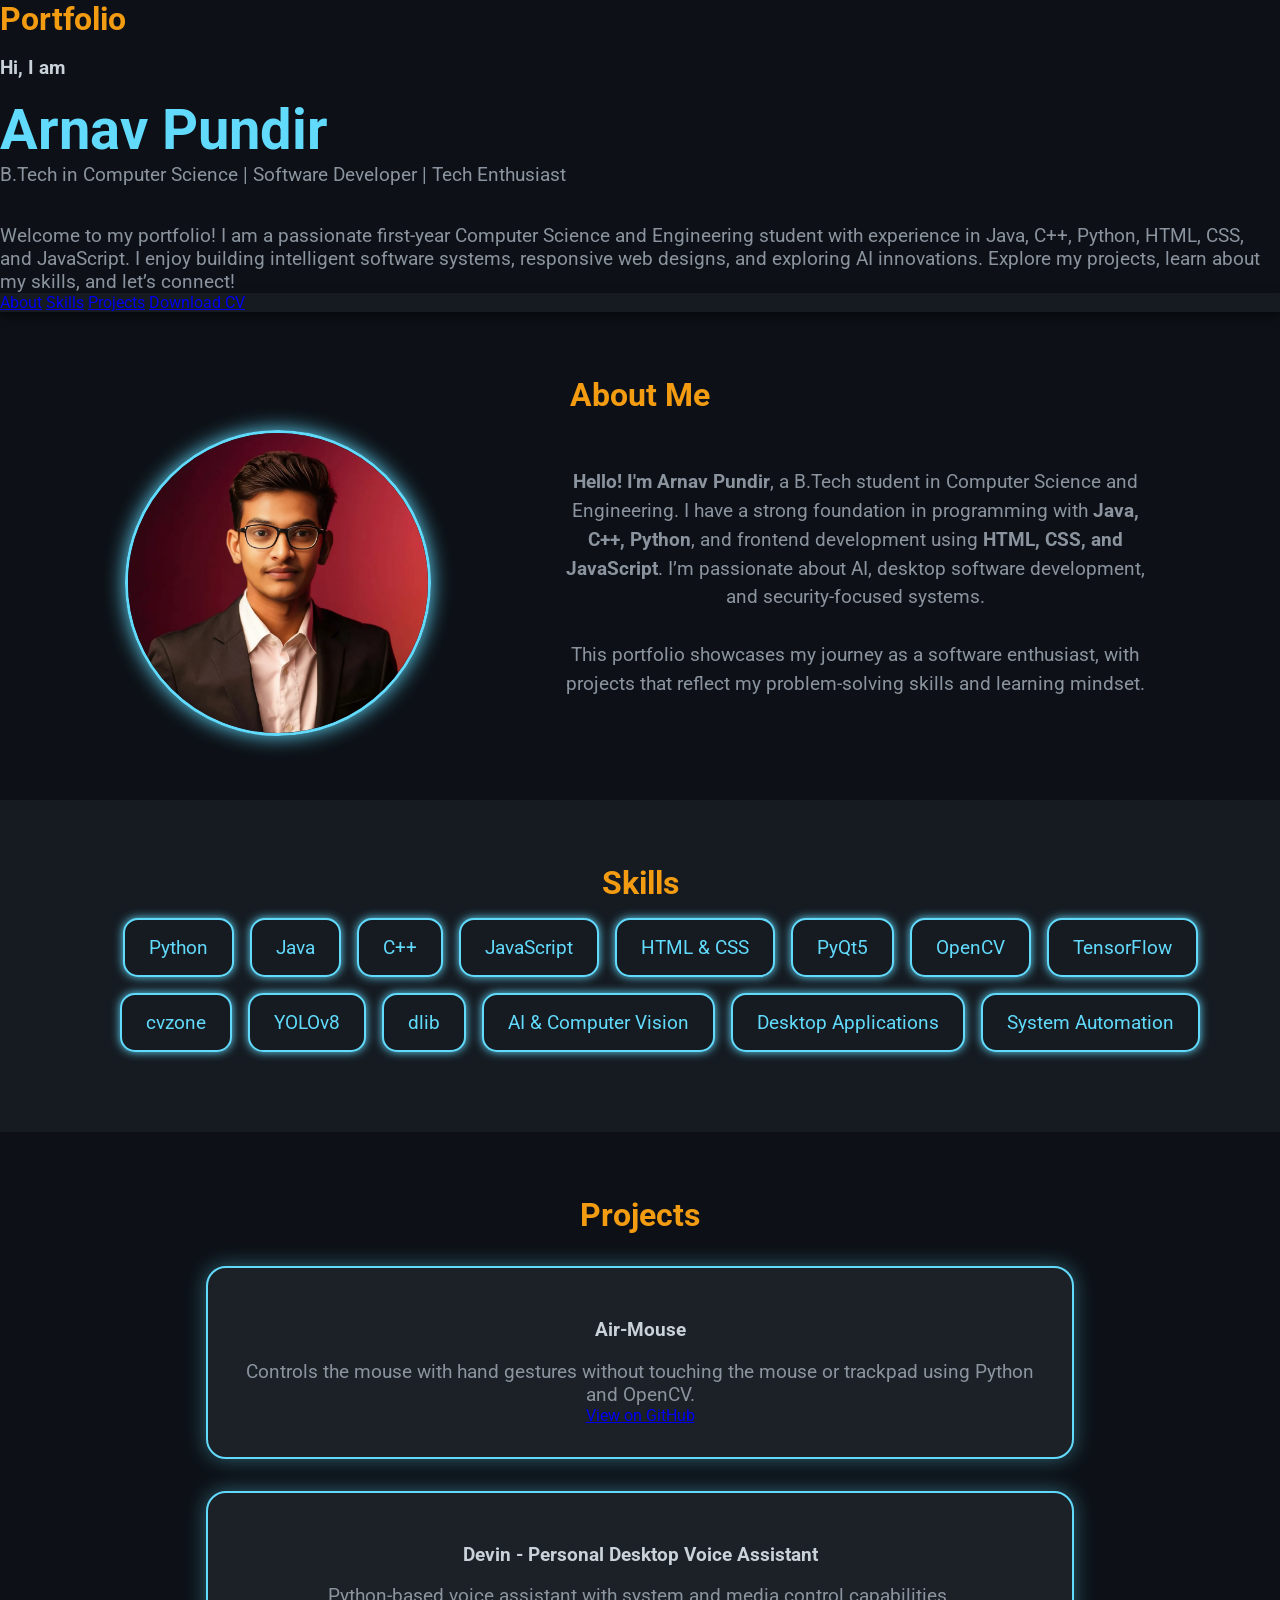
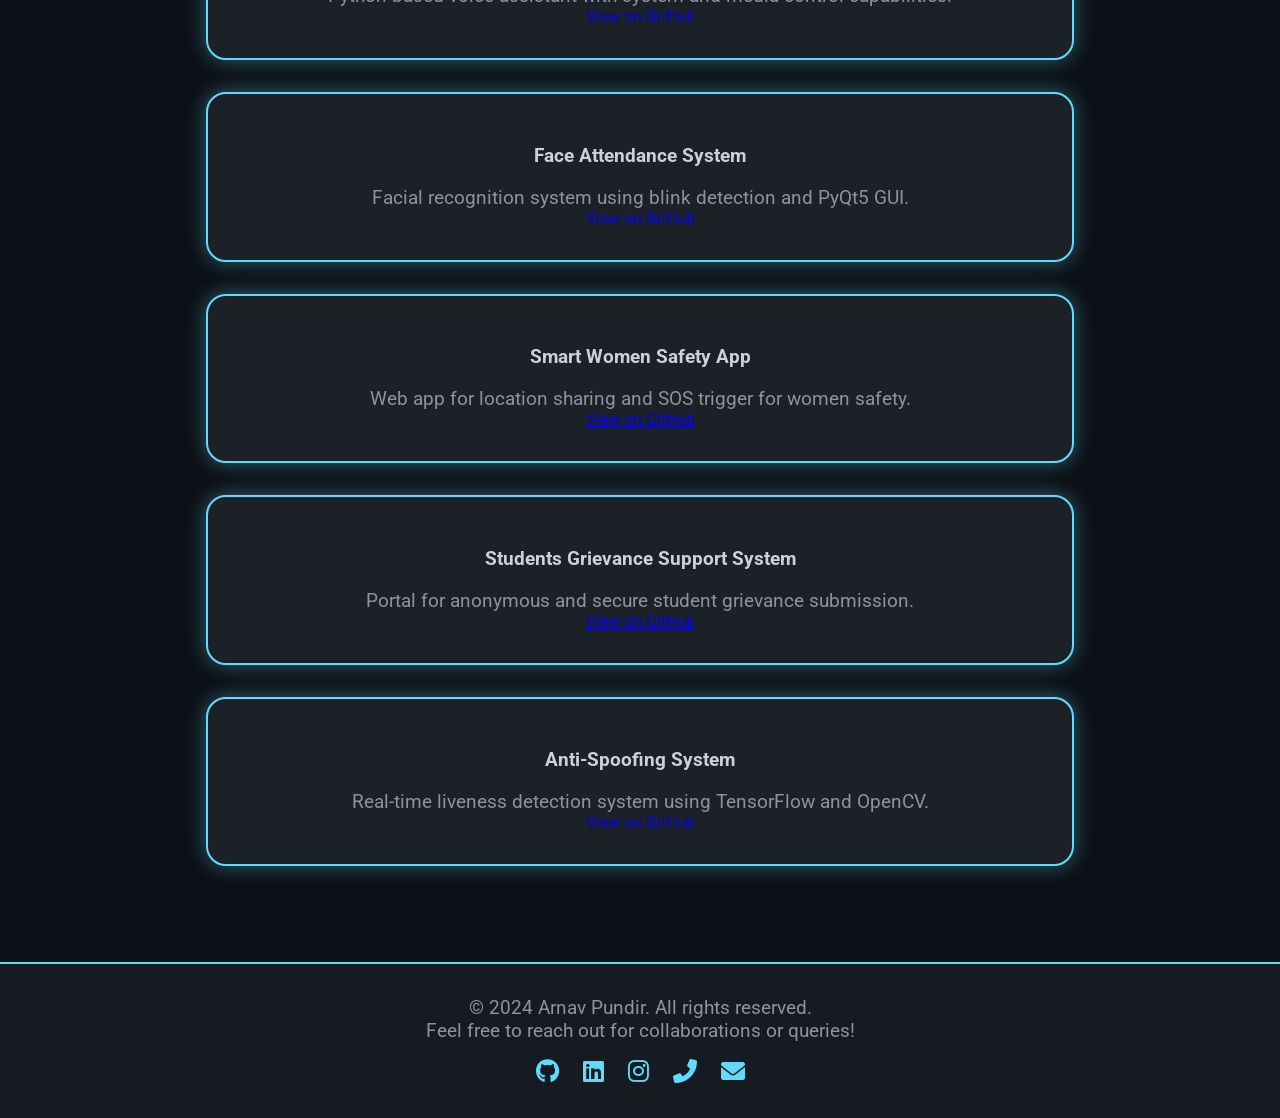
<file: index1.html>
<!DOCTYPE html>
<html lang="en">
<head>
    <meta charset="UTF-8" />
    <meta name="viewport" content="width=device-width, initial-scale=1.0"/>
    <title>Portfolio</title>
    <link href="https://fonts.googleapis.com/css2?family=Roboto:wght@300;400;700&display=swap" rel="stylesheet">
    <link href="https://cdnjs.cloudflare.com/ajax/libs/font-awesome/6.0.0-beta3/css/all.min.css" rel="stylesheet">
    <link rel="stylesheet" href="style1.css">
    <script src="https://cdn.emailjs.com/dist/email.min.js"></script>   
    <script>
    const slider = document.querySelector('.project-slider');
    let isDown = false;
    let startX;
    let scrollLeft;

    slider.addEventListener('mousedown', (e) => {
        isDown = true;
        slider.classList.add('active');
        startX = e.pageX - slider.offsetLeft;
        scrollLeft = slider.scrollLeft;
    });
    slider.addEventListener('mouseleave', () => {
        isDown = false;
        slider.classList.remove('active');
    });
    slider.addEventListener('mouseup', () => {
        isDown = false;
        slider.classList.remove('active');
    });
    slider.addEventListener('mousemove', (e) => {
        if (!isDown) return;
        e.preventDefault();
        const x = e.pageX - slider.offsetLeft;
        const walk = (x - startX) * 2; // speed
        slider.scrollLeft = scrollLeft - walk;
    });
</script>

</head>
<body>
    <header>
        <h2 class="port"><strong>P<span><b>o</b></span>rt<span><b>fo</b></span>lio</strong></h2>
        <h3>Hi, I am</h3>
        <h1>Arnav Pundir</h1>
        <p class="hero-subtitle">B.Tech in Computer Science | Software Developer | Tech Enthusiast</p>
        <br><br>
        <p class="hero-description">
            Welcome to my portfolio! I am a passionate first-year Computer Science and Engineering student 
            with experience in Java, C++, Python, HTML, CSS, and JavaScript. I enjoy building intelligent software 
            systems, responsive web designs, and exploring AI innovations. Explore my projects, learn about my skills, and let’s connect!
        </p>        
    </header>

    <nav>
        <a href="#about">About</a>
        <a href="#skills">Skills</a>
        <a href="#projects">Projects</a>
        <a href="Document/ARNAV PUNDIR C.V.pdf" download="Arnav_Pundir_CV">Download CV</a>
    </nav>

    <section id="about">
        <h2>About Me</h2>
        <div class="about-container">
            <img src="Images/9c89d43d-72ed-47d8-898e-6ca8f45d8166.webp" alt="Arnav Pundir">
            <p><b>Hello! I'm Arnav Pundir</b>, a B.Tech student in Computer Science and Engineering. 
            I have a strong foundation in programming with <b>Java, C++, Python</b>, and frontend development using 
            <b>HTML, CSS, and JavaScript</b>. I’m passionate about AI, desktop software development, and security-focused systems.<br><br>
            This portfolio showcases my journey as a software enthusiast, with projects that reflect my problem-solving skills and learning mindset.
            </p>
        </div>
    </section>

    <section id="skills">
        <h2>Skills</h2>
        <ul class="skills-list">
            <li style="--i: 1">Python</li>
            <li style="--i: 2">Java</li>
            <li style="--i: 3">C++</li>
            <li style="--i: 4">JavaScript</li>
            <li style="--i: 5">HTML & CSS</li>
            <li style="--i: 6">PyQt5</li>
            <li style="--i: 7">OpenCV</li>
            <li style="--i: 8">TensorFlow</li>
            <li style="--i: 9">cvzone</li>
            <li style="--i: 10">YOLOv8</li>
            <li style="--i: 11">dlib</li>
            <li style="--i: 12">AI & Computer Vision</li>
            <li style="--i: 13">Desktop Applications</li>
            <li style="--i: 14">System Automation</li>
        </ul>
    </section>
<section id="projects">
    <h2>Projects</h2>
    <div class="project-slider">

        <div class="project-card">
            <h3>Air-Mouse</h3>
            <p>Controls the mouse with hand gestures without touching the mouse or trackpad using Python and OpenCV.</p>
            <a href="https://github.com/ArnavPundir22/Air-Mouse" target="_blank">View on GitHub</a>
        </div>

        <div class="project-card">
            <h3>Devin - Personal Desktop Voice Assistant</h3>
            <p>Python-based voice assistant with system and media control capabilities.</p>
            <a href="https://github.com/ArnavPundir22/Devin-Personal-Desktop-Voice-Assistant" target="_blank">View on GitHub</a>
        </div>

        <div class="project-card">
            <h3>Face Attendance System</h3>
            <p>Facial recognition system using blink detection and PyQt5 GUI.</p>
            <a href="https://github.com/ArnavPundir22/Face-Attendance-System" target="_blank">View on GitHub</a>
        </div>

        <div class="project-card">
            <h3>Smart Women Safety App</h3>
            <p>Web app for location sharing and SOS trigger for women safety.</p>
            <a href="https://github.com/ArnavPundir22/Smart-Women-Safety-App" target="_blank">View on GitHub</a>
        </div>

        <div class="project-card">
            <h3>Students Grievance Support System</h3>
            <p>Portal for anonymous and secure student grievance submission.</p>
            <a href="https://github.com/ArnavPundir22/Students-Grievance-Support-System" target="_blank">View on GitHub</a>
        </div>

        <div class="project-card">
            <h3>Anti-Spoofing System</h3>
            <p>Real-time liveness detection system using TensorFlow and OpenCV.</p>
            <a href="https://github.com/ArnavPundir22/Anti-Spoofing-" target="_blank">View on GitHub</a>
        </div>

    </div>
</section>




    <footer>
        <p>© 2024 Arnav Pundir. All rights reserved.</p>
        <p>Feel free to reach out for collaborations or queries!</p>
        <div class="social-icons">
            <a href="https://github.com/ArnavPundir22" target="_blank" aria-label="GitHub"><i class="fab fa-github"></i></a>
            <a href="https://www.linkedin.com/in/arnav-pundir128ap" target="_blank" aria-label="LinkedIn"><i class="fab fa-linkedin"></i></a>
            <a href="https://www.instagram.com/abhivanshh_22" target="_blank" aria-label="Instagram"><i class="fab fa-instagram"></i></a>
            <a href="tel:+917060675133" aria-label="Phone"><i class="fas fa-phone-alt"></i></a>
            <a href="mailto:arnavp128@gmail.com" aria-label="Email"><i class="fas fa-envelope"></i></a>
        </div>
    </footer>      
</body>
</html>
</file>
<file: style1.css>
/* General Styles */
body {
    margin: 0;
    padding: 0;
    font-family: 'Roboto', sans-serif;
    color: #c9d1d9;
    background: #0d1117;
    overflow-x: hidden;
    scroll-behavior: smooth;
}

h1, h2, p {
    margin: 0;
}

h1 {
    font-size: 3.5rem;
    color: #61dafb;
}

h2 {
    font-size: 2rem;
    margin-bottom: 1rem;
    color: #f39c12;
}

p {
    font-size: 1.2rem;
    color: #8b949e;
}

/.hero-section {
    background-color: #0d1117;
    min-height: 100vh;
    color: white;
    display: flex;
    align-items: center;
    justify-content: center;
    text-align: center;
    padding: 4rem 2rem;
}

.site-title {
    font-size: 2.5rem;
    font-weight: 700;
    color: #f39c12;
    margin-bottom: 1rem;
}

.intro-text .greeting {
    font-size: 1.2rem;
    margin-bottom: 0.5rem;
    color: #ccc;
}

.name {
    font-size: 3rem;
    font-weight: bold;
    color: #00d8ff;
    text-shadow: 0 0 20px rgba(0, 216, 255, 0.8);
    margin-bottom: 0.5rem;
}

.tagline {
    font-size: 1.1rem;
    color: #aaa;
    margin-bottom: 1.2rem;
}

.description {
    font-size: 1rem;
    color: #999;
    max-width: 700px;
    margin: 0 auto;
}

/* Navigation Bar */
nav {
    background: #161b22;
    position: sticky;
    top: 0;
    z-index: 1000;
    box-shadow: 0 4px 10px rgba(0, 0, 0, 0.5);
    animation: fadeInDown 0.6s ease-in-out;
}

.nav-container {
    display: flex;
    justify-content: space-between;
    align-items: center;
    padding: 1rem 2rem;
    max-width: 1200px;
    margin: 0 auto;
    position: relative;
}

.nav-logo {
    font-size: 1.5rem;
    font-weight: bold;
    color: #f39c12;
}

.hamburger {
    display: none;
    font-size: 2rem;
    color: #61dafb;
    cursor: pointer;
}

.nav-links {
    display: flex;
    gap: 2rem;
    transition: all 0.3s ease-in-out;
}

.nav-links a {
    text-decoration: none;
    font-size: 1rem;
    color: #61dafb;
    padding: 0.5rem 1rem;
    border-radius: 12px;
    transition: all 0.3s;
}

.nav-links a:hover {
    background: #61dafb;
    color: #0d1117;
    transform: scale(1.1);
    box-shadow: 0 4px 15px #61dafb;
}

/* Responsive Mobile Navigation */
@media (max-width: 768px) {
    .hamburger {
        display: block;
    }

    .nav-links {
        flex-direction: column;
        position: absolute;
        top: 100%;
        left: 0;
        width: 100%;
        background-color: #161b22;
        overflow: hidden;
        max-height: 0;
        opacity: 0;
        pointer-events: none;
        transition: max-height 0.4s ease, opacity 0.3s ease;
    }

    .nav-links.active {
        max-height: 300px;
        opacity: 1;
        pointer-events: auto;
        padding: 1rem 0;
    }

    .nav-links a {
        padding: 1rem;
        text-align: center;
        display: block;
    }

    nav {
        flex-direction: column;
        gap: 1rem;
    }
}


/* Section */
section {
    padding: 4rem 2rem;
    text-align: center;
    opacity: 0;
    animation: fadeInUp 1.5s ease-in-out forwards;
}

section:nth-child(odd) {
    background: #0d1117;
}

section:nth-child(even) {
    background: #161b22;
}

/* About Section */
.about-container {
    display: flex;
    align-items: center;
    justify-content: space-evenly;
    flex-wrap: wrap;
    gap: 2rem;
}

.about-container img {
    width: 300px;
    height: 300px;
    border-radius: 50%;
    border: 3px solid #61dafb;
    box-shadow: 0 0 20px #61dafb;
    animation: zoomIn 1.5s ease-in-out;
}

.about-container p {
    max-width: 600px;
    line-height: 1.5;
    animation: fadeInRight 1.5s ease-in-out;
}

/* Skills Section */
.skills-list {
    display: flex;
    flex-wrap: wrap;
    justify-content: center;
    gap: 1rem;
    animation: fadeInUp 1.5s ease-in-out;
}

.skills-list li {
    list-style: none;
    padding: 1rem 1.5rem;
    font-size: 1.2rem;
    background: #161b22;
    color: #61dafb;
    border: 2px solid #61dafb;
    border-radius: 15px;
    box-shadow: 0 0 10px #61dafb;
    transition: transform 0.3s ease, box-shadow 0.3s ease;
}

.skills-list li:hover {
    transform: scale(1.1);
    box-shadow: 0 0 20px #61dafb;
}

/* Projects Section */
.project-card {
    background: #1c2128;
    margin: 2rem auto;
    padding: 2rem;
    border-radius: 20px;
    max-width: 800px;
    border: 2px solid #61dafb;
    box-shadow: 0 0 20px rgba(97, 218, 251, 0.4);
    transition: transform 0.4s ease, box-shadow 0.4s ease;
    animation: slideInLeft 1.5s ease-in-out;
}

.project-card:hover {
    transform: scale(1.05);
    box-shadow: 0 0 30px rgba(97, 218, 251, 0.8);
}

/* Contact Section */
.contact-form input, .contact-form textarea {
    width: 80%;
    max-width: 500px;
    margin: 1rem auto;
    padding: 1rem;
    font-size: 1rem;
    color: #c9d1d9;
    background: #161b22;
    border: 2px solid #61dafb;
    border-radius: 10px;
    outline: none;
    transition: box-shadow 0.3s ease;
}

.contact-form input:focus, .contact-form textarea:focus {
    box-shadow: 0 0 15px #61dafb;
}

.contact-form button {
    background: #61dafb;
    color: #0d1117;
    border: none;
    padding: 1rem 2rem;
    font-size: 1rem;
    border-radius: 10px;
    cursor: pointer;
    box-shadow: 0 0 20px #61dafb;
    transition: transform 0.3s ease, box-shadow 0.3s ease;
}

.contact-form button:hover {
    transform: scale(1.1);
    box-shadow: 0 0 30px #61dafb;
}

/* Footer */
footer {
    text-align: center;
    padding: 2rem;
    background: #161b22;
    color: #61dafb;
    border-top: 2px solid #61dafb;
    animation: bounceIn 2s ease-in-out;
}

.social-icons {
    display: flex;
    justify-content: center;
    gap: 1.5rem;
    margin-top: 1rem;
}

.social-icons a {
    color: #61dafb;
    font-size: 1.5rem;
    transition: transform 0.3s ease, color 0.3s ease;
}

.social-icons a:hover {
    transform: scale(1.2);
    color: #f39c12;
}

/* CV Button */
.cv-button {
    display: inline-block;
    margin-top: 1rem;
    padding: 0.8rem 2rem;
    font-size: 1.2rem;
    font-weight: bold;
    text-decoration: none;
    color: #0d1117;
    background: #61dafb;
    border: none;
    border-radius: 10px;
    box-shadow: 0 0 20px #61dafb;
    cursor: pointer;
    transition: transform 0.3s ease, box-shadow 0.3s ease, background 0.3s ease;
}

.cv-button:hover {
    background: #f39c12;
    color: #0d1117;
    transform: scale(1.1);
    box-shadow: 0 0 30px #f39c12;
}

/* Animations */
@keyframes fadeIn { from { opacity: 0; } to { opacity: 1; } }
@keyframes fadeInUp { from { transform: translateY(20px); opacity: 0; } to { transform: translateY(0); opacity: 1; } }
@keyframes fadeInDown { from { transform: translateY(-20px); opacity: 0; } to { transform: translateY(0); opacity: 1; } }
@keyframes fadeInRight { from { transform: translateX(-20px); opacity: 0; } to { transform: translateX(0); opacity: 1; } }
@keyframes slideInLeft { from { transform: translateX(-100%); } to { transform: translateX(0); } }
@keyframes zoomIn { from { transform: scale(0.8); opacity: 0; } to { transform: scale(1); opacity: 1; } }
@keyframes bounceIn { from { transform: scale(0.5); opacity: 0; } to { transform: scale(1); opacity: 1; } }

@keyframes glowing {
    0% { text-shadow: 0 0 5px #61dafb, 0 0 10px #61dafb, 0 0 15px #61dafb; }
    50% { text-shadow: 0 0 20px #61dafb, 0 0 30px #61dafb, 0 0 40px #61dafb; }
    100% { text-shadow: 0 0 5px #61dafb, 0 0 10px #61dafb, 0 0 15px #61dafb; }
}

@keyframes colorChange {
    0% { color: #61dafb; }
    25% { color: #c9d1d9; }
    50% { color: #8b949e; }
    75% { color: #61dafb; }
    100% { color: #c9d1d9; }
}

header h1 {
    animation: glowing 1.5s ease-in-out infinite, colorChange 3s ease-in-out infinite;
}
/* Your existing styles remain unchanged ... */

/* Animations */
@keyframes fadeIn { from { opacity: 0; } to { opacity: 1; } }
@keyframes fadeInUp { from { transform: translateY(20px); opacity: 0; } to { transform: translateY(0); opacity: 1; } }
@keyframes fadeInDown { from { transform: translateY(-20px); opacity: 0; } to { transform: translateY(0); opacity: 1; } }
@keyframes fadeInRight { from { transform: translateX(-20px); opacity: 0; } to { transform: translateX(0); opacity: 1; } }
@keyframes slideInLeft { from { transform: translateX(-100%); } to { transform: translateX(0); } }
@keyframes zoomIn { from { transform: scale(0.8); opacity: 0; } to { transform: scale(1); opacity: 1; } }
@keyframes bounceIn { from { transform: scale(0.5); opacity: 0; } to { transform: scale(1); opacity: 1; } }

@keyframes glowing {
    0% { text-shadow: 0 0 5px #61dafb, 0 0 10px #61dafb, 0 0 15px #61dafb; }
    50% { text-shadow: 0 0 20px #61dafb, 0 0 30px #61dafb, 0 0 40px #61dafb; }
    100% { text-shadow: 0 0 5px #61dafb, 0 0 10px #61dafb, 0 0 15px #61dafb; }
}

@keyframes colorChange {
    0% { color: #61dafb; }
    25% { color: #c9d1d9; }
    50% { color: #8b949e; }
    75% { color: #61dafb; }
    100% { color: #c9d1d9; }
}

header h1 {
    animation: glowing 1.5s ease-in-out infinite, colorChange 3s ease-in-out infinite;
}

/* =================== Responsive Design =================== */
@media (max-width: 768px) {
    header {
        padding: 3rem 1rem;
    }

    h1 {
        font-size: 2.2rem;
    }

    h2 {
        font-size: 1.5rem;
    }

    p {
        font-size: 1rem;
    }

    nav {
        flex-direction: column;
        gap: 1rem;
    }

    .about-container {
        flex-direction: column;
        text-align: center;
    }

    .about-container img {
        width: 200px;
        height: 200px;
    }

    .about-container p {
        font-size: 1rem;
        padding: 0 1rem;
    }

    .skills-list li {
        font-size: 1rem;
        padding: 0.7rem 1rem;
    }

    .project-card {
        padding: 1rem;
        margin: 1rem;
    }

    .contact-form input,
    .contact-form textarea {
        width: 95%;
        font-size: 0.95rem;
    }

    .contact-form button {
        font-size: 1rem;
        padding: 0.8rem 1.5rem;
    }

    .cv-button {
        font-size: 1rem;
        padding: 0.6rem 1.2rem;
    }

    .social-icons {
        flex-wrap: wrap;
        gap: 1rem;
    }

    nav a {
        padding: 0.5rem;
        font-size: 0.95rem;
    }
}

#contact {
    display: flex;
    justify-content: center;
    align-items: center;
    min-height: 100vh;
    padding: 4rem 2rem;
    background: #0d1117; /* or your section background */
}


    .contact-form h2 {
      margin-bottom: 20px;
      color: #61dafb;
    }

    .form-group {
      margin-bottom: 15px;
    }

    label {
      display: block;
      margin-bottom: 6px;
      color: #ffffff;
      font-weight: 500;
    }

    input,
    textarea {
      width: 100%;
      padding: 12px 15px;
      border: 1px solid #d1d5db;
      border-radius: 8px;
      color: #000;
      background: #f9fafb;
      font-size: 1rem;
      transition: border 0.3s ease;
    }

    input:focus,
    textarea:focus {
      border-color: #3b82f6;
      outline: none;
      background: #fff;
      color: #000;
    }

    textarea {
      min-height: 120px;
      resize: vertical;
    }

    button {
      background: #3b82f6;
      color: #fff;
      border: none;
      padding: 12px 25px;
      border-radius: 8px;
      font-size: 1rem;
      cursor: pointer;
      transition: background 0.3s ease;
    }

    button:hover {
      background: #2563eb;
    }
  </style>
</file>
